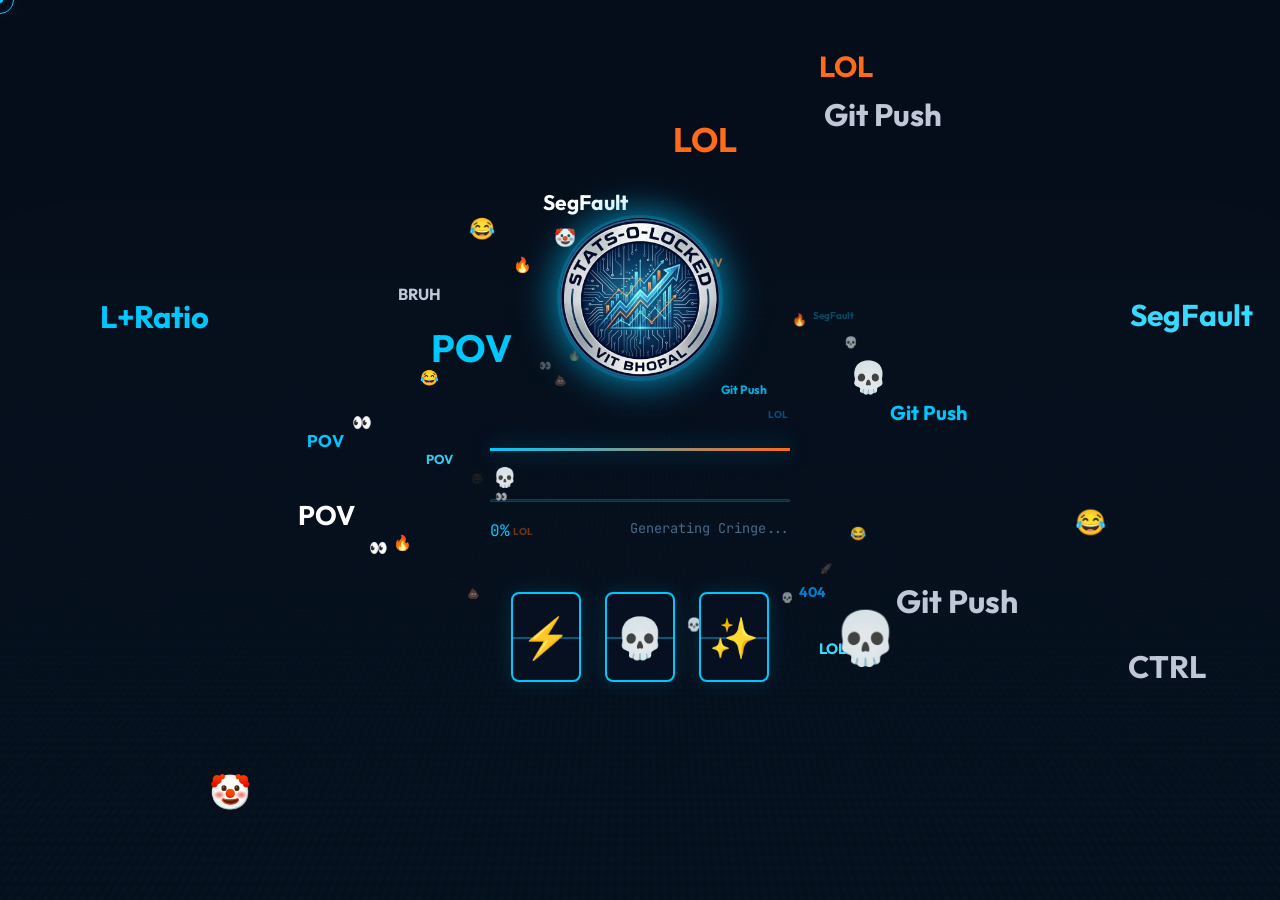
<file: index.html>
<!DOCTYPE html>
<html lang="en">

<head>
    <meta charset="UTF-8">
    <meta name="viewport" content="width=device-width, initial-scale=1.0">
    <title>CTRL + LOL | The Meme-verse Event</title>
    <meta name="description"
        content="CTRL + LOL - A fully online meme creation competition by Stats O'Locked. Join, create, and win!">

    <link rel="preconnect" href="https://fonts.googleapis.com">
    <link rel="preconnect" href="https://fonts.gstatic.com" crossorigin>
    <link
        href="https://fonts.googleapis.com/css2?family=Outfit:wght@300;400;600;700;800&family=JetBrains+Mono:wght@400;600;700&display=swap"
        rel="stylesheet">

    <link rel="stylesheet" href="styles.css">
</head>

<body>
    <div class="cursor-dot" data-cursor-dot></div>
    <div class="cursor-outline" data-cursor-outline></div>

    <div id="intro-container" class="intro-container active">
        <div class="animated-bg"></div>
        <canvas id="particles"></canvas>

        <div class="intro-content">
            <div class="brand-wrapper">
                <div class="sol-logo">
                    <img src="sol-logo.png" alt="Stats O'Locked Logo" class="intro-logo">
                </div>

                <h1 class="brand-text" id="brand-text"></h1>
                <div class="brand-underline"></div>
            </div>

            <p class="tagline" id="tagline"></p>

            <div class="progress-wrapper">
                <div class="progress-bar">
                    <div class="progress-fill" id="progress-fill"></div>
                </div>
                <div class="progress-info">
                    <span class="progress-text" id="progress-text">0%</span>
                    <span class="progress-label">Generating Cringe...</span>
                </div>
            </div>

            <div class="lock-container">
                <div class="lock-tumbler">
                    <span class="tumbler-value" id="tumbler-1">😂</span>
                    <div class="tumbler-line"></div>
                </div>
                <div class="lock-tumbler">
                    <span class="tumbler-value" id="tumbler-2">💀</span>
                    <div class="tumbler-line"></div>
                </div>
                <div class="lock-tumbler">
                    <span class="tumbler-value" id="tumbler-3">🤡</span>
                    <div class="tumbler-line"></div>
                </div>
            </div>
        </div>
    </div>

    <div id="main-content" class="main-content">
        <nav class="navbar">
            <div class="nav-container">
                <div class="nav-logo">
                    <img src="sol-logo.png" alt="Stats O'Locked Logo" class="site-logo">
                </div>

                <ul class="nav-menu" id="nav-menu">
                    <li><a href="#home">Home</a></li>
                    <li><a href="#about">The Event</a></li>
                    <li><a href="#themes">Themes</a></li>
                    <li><a href="#timeline">Timeline</a></li>
                    <li><a href="#scoring">Scoring</a></li>
                    <li><a href="#guidelines">Guidelines</a></li>
                    <li><a href="#leaderboard">Leaderboard</a></li>
                    <li><a href="#gallery">Gallery</a></li>
                </ul>
                <button class="nav-toggle" id="nav-toggle">
                    <span></span>
                    <span></span>
                    <span></span>
                </button>
            </div>
        </nav>

        <section class="hero" id="home">
            <div class="hero-content">
                <div class="hero-badge">
                    <span class="badge-icon">👾</span>
                    <span>Online • Feb 21 - 27</span>
                </div>
                <h1 class="hero-title">
                    <span class="title-line">CTRL + LOL</span>
                    <span class="title-line accent">Code. Compile. Laugh.</span>
                </h1>
                <p class="hero-subtitle">Turn your coding trauma into comedy. The ultimate meme showdown is here.</p>
                <div class="hero-cta">
                    <a href="#themes" class="btn btn-primary">Start Creating</a>
                    <a href="#guidelines" class="btn btn-secondary">View Guidelines</a>
                </div>
                <div class="hero-stats">
                    <div class="stat-item">
                        <span class="stat-number" data-count="7">0</span>
                        <span class="stat-label">Days of Chaos</span>
                    </div>
                    <div class="stat-item">
                        <span class="stat-number" data-count="4">0</span>
                        <span class="stat-label">Epic Themes</span>
                    </div>
                    <div class="stat-item">
                        <span class="stat-number" data-count="100">0</span>
                        <span class="stat-label">% Relatable</span>
                    </div>
                </div>
            </div>
        </section>

        <section class="about" id="about">
            <div class="container">
                <div class="section-header">
                    <span class="section-tag">// Context</span>
                    <h2 class="section-title">Enter the <span class="accent">Meme-verse</span></h2>
                    <p class="section-desc">CTRL + LOL is a fully online battle of wits. We don't want your clean code;
                        we want your funniest bugs, your deployment disasters, and your campus struggles.</p>
                </div>

                <div class="about-grid">
                    <div class="about-card" data-aos="fade-up" data-delay="0">
                        <div class="card-icon">🚀</div>
                        <h3>Meme-O-Meet</h3>
                        <p>Virtual Kickoff on Feb 20th. We explain the rules, reveal the strategies, and drop the first
                            memes.</p>
                    </div>
                    <div class="about-card" data-aos="fade-up" data-delay="100">
                        <div class="card-icon">📈</div>
                        <h3>Live Leaderboard</h3>
                        <p>Updated every 24 hours. Your engagement counts. 1 Like = 10 Points. Get famous or go home.
                        </p>
                    </div>
                    <div class="about-card" data-aos="fade-up" data-delay="200">
                        <div class="card-icon">👁️</div>
                        <h3>Public Gallery</h3>
                        <p>All approved entries are hosted on this site. Transparency is key. Visibility is infinite.
                        </p>
                    </div>
                </div>
            </div>
        </section>

        <section class="domains" id="themes">
            <div class="container">
                <div class="section-header centered">
                    <span class="section-tag">// Categories</span>
                    <h2 class="section-title">Choose Your <span class="accent">Struggle</span></h2>
                    <p class="section-desc">Select a theme and roast your reality.</p>
                </div>

                <div class="domains-grid">
                    <div class="domain-card" data-domain="tech" data-aos="fade-up">
                        <div class="domain-number">01</div>
                        <div class="domain-icon">🤖</div>
                        <h3 class="domain-title">Tech Life</h3>
                        <p class="domain-desc">Windows updates at 99%, broken headphones, and dark mode addiction.</p>
                        <div class="domain-badge">Lifestyle</div>
                    </div>

                    <div class="domain-card" data-domain="events" data-aos="fade-up" data-delay="50">
                        <div class="domain-number">02</div>
                        <div class="domain-icon">🐛</div>
                        <h3 class="domain-title">Coding Struggles</h3>
                        <p class="domain-desc">Missing semicolons, infinite loops, and StackOverflow copy-pastes gone
                            wrong.</p>
                        <div class="domain-badge">Dev Humor</div>
                    </div>

                    <div class="domain-card" data-domain="research" data-aos="fade-up" data-delay="100">
                        <div class="domain-number">03</div>
                        <div class="domain-icon">🎓</div>
                        <h3 class="domain-title">College Chaos</h3>
                        <p class="domain-desc">8 AM classes, mess food mysteries, and the proxy attendance gamble.</p>
                        <div class="domain-badge">Campus</div>
                    </div>

                    <div class="domain-card" data-domain="creative" data-aos="fade-up" data-delay="150">
                        <div class="domain-number">04</div>
                        <div class="domain-icon">💼</div>
                        <h3 class="domain-title">Placement Pressure</h3>
                        <p class="domain-desc">"Tell me about yourself", aptitude tests, and the rejection email folder.
                        </p>
                        <div class="domain-badge">Career</div>
                    </div>
                </div>
            </div>
        </section>

        <section class="events" id="timeline">
            <div class="container">
                <div class="section-header">
                    <span class="section-tag">// Timeline</span>
                    <h2 class="section-title">The <span class="accent">Runbook</span></h2>
                </div>

                <div class="timeline">
                    <div class="timeline-item" data-aos="fade-right">
                        <div class="timeline-marker"></div>
                        <div class="timeline-content">
                            <h3>Feb 21: Kickoff</h3>
                            <p><strong>Meme-O-Meet:</strong> The virtual launch. Rules, themes, and hype.</p>
                        </div>
                    </div>
                    <div class="timeline-item" data-aos="fade-left">
                        <div class="timeline-marker"></div>
                        <div class="timeline-content">
                            <h3>Feb 21 - 27: The Grind</h3>
                            <p>Submission window open. Upload via website. Approved memes go live instantly.</p>
                        </div>
                    </div>
                    <div class="timeline-item" data-aos="fade-right">
                        <div class="timeline-marker"></div>
                        <div class="timeline-content">
                            <h3>Daily: Checkpoints</h3>
                            <p>Live Leaderboard updates every 24 hours. Check your rank.</p>
                        </div>
                    </div>
                    <div class="timeline-item" data-aos="fade-left">
                        <div class="timeline-marker"></div>
                        <div class="timeline-content">
                            <h3>Feb 28: Verdict</h3>
                            <p>Winners announced based on Engagement (50%) and Jury Score (50%).</p>
                        </div>
                    </div>
                </div>
            </div>
        </section>

        <section class="team" id="scoring">
            <div class="container">
                <div class="section-header centered">
                    <span class="section-tag">// Evaluation</span>
                    <h2 class="section-title">How to <span class="accent">Win</span></h2>
                    <p class="section-desc">A balanced system of popularity and quality.</p>
                </div>

                <div class="team-grid">
                    <div class="team-card" data-aos="zoom-in">
                        <div class="team-image">
                            <div class="team-placeholder">❤️</div>
                        </div>
                        <h3 class="team-name">50% Engagement</h3>
                        <p class="team-role">The People's Choice</p>
                        <p style="margin-top:1rem; color: var(--text-gray); font-size: 0.9rem;">1 Like = 10
                            Points.<br>Share your
                            link everywhere.</p>
                    </div>
                    <div class="team-card" data-aos="zoom-in" data-delay="100">
                        <div class="team-image">
                            <div class="team-placeholder">⚖️</div>
                        </div>
                        <h3 class="team-name">50% Jury Score</h3>
                        <p class="team-role">The Quality Check</p>
                        <p style="margin-top:1rem; color: var(--text-gray); font-size: 0.9rem;">Judged
                            on:<br>Creativity,
                            Relatability &amp; Humor.</p>
                    </div>
                </div>
            </div>
        </section>

        <section class="guidelines" id="guidelines">
            <div class="container">
                <div class="section-header centered">
                    <span class="section-tag">// Rules</span>
                    <h2 class="section-title">Participation <span class="accent">Guidelines</span></h2>
                    <p class="section-desc">Follow these rules to ensure your entry is valid and respected.</p>
                </div>

                <div class="guidelines-list" style="max-width: 900px; margin: 0 auto;">
                    <div class="guideline-item" data-aos="fade-up">
                        <div class="guideline-number">01</div>
                        <div class="guideline-content">
                            <h3>Original Content Only</h3>
                            <p>The meme or reel must be your own creation. Plagiarism, reposted content, or copied
                                templates without modification will lead to disqualification.</p>
                        </div>
                    </div>

                    <div class="guideline-item" data-aos="fade-up" data-delay="50">
                        <div class="guideline-number">02</div>
                        <div class="guideline-content">
                            <h3>Theme Relevance</h3>
                            <p>Content must relate to the given themes (tech life, coding struggles, college chaos,
                                placement pressure).</p>
                        </div>
                    </div>

                    <div class="guideline-item" data-aos="fade-up" data-delay="100">
                        <div class="guideline-number">03</div>
                        <div class="guideline-content">
                            <h3>Appropriate & Respectful</h3>
                            <p>No abusive, offensive, political, religious, discriminatory, or explicit content will be
                                tolerated. Maintain campus decorum.</p>
                        </div>
                    </div>

                    <div class="guideline-item" data-aos="fade-up" data-delay="150">
                        <div class="guideline-number">04</div>
                        <div class="guideline-content">
                            <h3>Instagram Posting Rule</h3>
                            <p>Participants must post the meme/reel on their own Instagram account and tag the official
                                Stats-O-Locked account.</p>
                        </div>
                    </div>

                    <div class="guideline-item" data-aos="fade-up" data-delay="200">
                        <div class="guideline-number">05</div>
                        <div class="guideline-content">
                            <h3>Public Account Requirement</h3>
                            <p>Your Instagram account must remain public during the event for engagement tracking.</p>
                        </div>
                    </div>

                    <div class="guideline-item" data-aos="fade-up" data-delay="250">
                        <div class="guideline-number">06</div>
                        <div class="guideline-content">
                            <h3>Engagement Authenticity</h3>
                            <p>Fake likes, bots, paid promotions, or engagement manipulation will result in strict
                                disqualification.</p>
                        </div>
                    </div>

                    <div class="guideline-item" data-aos="fade-up" data-delay="300">
                        <div class="guideline-number">07</div>
                        <div class="guideline-content">
                            <h3>Content Quality (For Reels)</h3>
                            <p>Reels should be clear (good audio/video quality) and within Instagram’s standard duration
                                limits.</p>
                        </div>
                    </div>

                    <div class="guideline-item" data-aos="fade-up" data-delay="350">
                        <div class="guideline-number">08</div>
                        <div class="guideline-content">
                            <h3>Caption & Hashtags</h3>
                            <p>Use the official event hashtag (if provided) and tag the official account correctly.</p>
                        </div>
                    </div>

                    <div class="guideline-item" data-aos="fade-up" data-delay="400">
                        <div class="guideline-number">09</div>
                        <div class="guideline-content">
                            <h3>Submission Timeline</h3>
                            <p>Posts made outside the event dates (21st–27th February) will not be considered.</p>
                        </div>
                    </div>

                    <div class="guideline-item" data-aos="fade-up" data-delay="450">
                        <div class="guideline-number">10</div>
                        <div class="guideline-content">
                            <h3>Final Decision</h3>
                            <p>Judges’ decision will be final and binding.</p>
                        </div>
                    </div>
                </div>
            </div>
        </section>

        <section class="leaderboard" id="leaderboard">
            <div class="container">
                <div class="section-header centered">
                    <span class="section-tag">// Standings</span>
                    <h2 class="section-title">Live <span class="accent">Leaderboard</span></h2>
                    <p class="section-desc">Real-time rankings based on engagement and jury scores.</p>
                </div>

                <div class="leaderboard-container" data-aos="fade-up">
                    <div class="leaderboard-table-wrapper">
                        <table class="leaderboard-table">
                            <thead>
                                <tr>
                                    <th>Rank</th>
                                    <th>Participant</th>
                                    <th>Score</th>
                                    <th>Memes</th>
                                </tr>
                            </thead>
                            <tbody id="leaderboard-data">
                                <!-- Data will be loaded via script.js -->
                            </tbody>
                        </table>
                    </div>
                </div>
            </div>
        </section>

        <section class="gallery" id="gallery">
            <div class="container">
                <div class="section-header centered">
                    <span class="section-tag">// Showcase</span>
                    <h2 class="section-title">Meme <span class="accent">Gallery</span></h2>
                    <p class="section-desc">The most creative and relatable masterpieces from the community.</p>
                </div>

                <div class="gallery-grid" id="meme-gallery">
                    <!-- Images will be loaded via script.js -->
                </div>
            </div>
        </section>

        <footer class="footer">
            <div class="container">
                <div class="footer-content">
                    <div class="footer-left">
                        <div class="footer-logo">
                            <img src="sol-logo.png" alt="Stats O'Locked Logo" class="site-logo">
                        </div>

                        <p class="footer-tagline">Stats O'Locked - Where Data Meets Memes</p>
                    </div>
                    <div class="footer-right">
                        <p>&copy; 2026 Stats O'Locked.</p>
                        <p>Made with ☕ and <a href="/admin" style="color: inherit; text-decoration: none;">Panic</a>.
                        </p>
                    </div>
                </div>
            </div>
        </footer>
    </div>

    <script src="script.js"></script>
</body>

</html>
</file>
<file: styles.css>
/* ===========================================
   CTRL + LOL – STATS O'LOCKED THEME
   Palette: Navy Deep Blue · Cyan · Orange · Silver
   =========================================== */

* {
    margin: 0;
    padding: 0;
    box-sizing: border-box;
}

:root {
    /* ── Logo-Matched Palette ── */
    --primary: #00C8FF;
    /* Cyan – circuit glow / arrows */
    --secondary: #FF6B1A;
    /* Orange – upward-arrow accent */
    --accent: #38D9FF;
    /* Light cyan – highlights */
    --gold: #C0C8D8;
    /* Silver-grey – logo ring */

    --bg-dark: #050D1A;
    /* Void navy */
    --bg-mid: #0A1628;
    /* Card base */
    --bg-card: #0F1F38;
    /* Elevated card */
    --bg-glass: rgba(10, 22, 40, 0.85);

    --text-light: #E8F4FF;
    --text-gray: #8BACC8;
    --text-muted: #4A6A8A;

    --code-bg: #061020;

    /* Spacing */
    --spacing-xs: 0.5rem;
    --spacing-sm: 1rem;
    --spacing-md: 2rem;
    --spacing-lg: 4rem;
    --spacing-xl: 6rem;

    /* Typography */
    --font-display: 'Outfit', sans-serif;
    --font-mono: 'JetBrains Mono', monospace;

    /* Effects */
    --glow-cyan: 0 0 20px rgba(0, 200, 255, 0.5);
    --glow-orange: 0 0 20px rgba(255, 107, 26, 0.5);
    --glow-subtle: 0 0 40px rgba(0, 200, 255, 0.15);
}

/* ===========================================
   GLOBAL
   =========================================== */
html {
    scroll-behavior: smooth;
}

body {
    font-family: var(--font-display);
    background: var(--bg-dark);
    color: var(--text-light);
    overflow-x: hidden;
    line-height: 1.6;
    cursor: none;
}

::selection {
    background: var(--primary);
    color: var(--bg-dark);
}

/* ===========================================
   SCROLLBAR
   =========================================== */
::-webkit-scrollbar {
    width: 8px;
}

::-webkit-scrollbar-track {
    background: var(--bg-dark);
}

::-webkit-scrollbar-thumb {
    background: linear-gradient(180deg, var(--primary), var(--secondary));
    border-radius: 4px;
}

::-webkit-scrollbar-thumb:hover {
    background: linear-gradient(180deg, var(--accent), var(--secondary));
}

/* ===========================================
   CUSTOM CURSOR
   =========================================== */
.cursor-dot {
    width: 6px;
    height: 6px;
    background: var(--primary);
    position: fixed;
    top: 0;
    left: 0;
    transform: translate(-50%, -50%);
    border-radius: 50%;
    z-index: 10001;
    pointer-events: none;
    box-shadow: var(--glow-cyan);
    will-change: left, top;
}

.cursor-outline {
    width: 28px;
    height: 28px;
    border: 1.5px solid var(--primary);
    position: fixed;
    top: 0;
    left: 0;
    transform: translate(-50%, -50%);
    border-radius: 50%;
    z-index: 10000;
    pointer-events: none;
    transition: width .2s, height .2s, background-color .2s, border-color .2s;
    will-change: left, top;
}

body.hovered .cursor-outline {
    width: 48px;
    height: 48px;
    background: rgba(0, 200, 255, 0.08);
    border-color: var(--secondary);
}

/* ===========================================
   INTRO ANIMATION
   =========================================== */
.intro-container {
    position: fixed;
    top: 0;
    left: 0;
    width: 100%;
    height: 100vh;
    z-index: 9999;
    display: flex;
    align-items: center;
    justify-content: center;
    overflow: hidden;
    background: var(--bg-dark);
    transition: opacity 1s, visibility 1s;
}

.intro-container.fade-out {
    opacity: 0;
    visibility: hidden;
}

.intro-container.hidden {
    display: none;
}

/* Circuit-grid background */
.animated-bg {
    position: absolute;
    inset: 0;
    background:
        linear-gradient(var(--bg-dark), rgba(5, 13, 26, 0.6)),
        repeating-linear-gradient(0deg, transparent 0, transparent 1px, rgba(0, 200, 255, 0.08) 1px, rgba(0, 200, 255, 0.08) 2px) 0 0 / 100% 50px,
        repeating-linear-gradient(90deg, transparent 0, transparent 1px, rgba(0, 200, 255, 0.08) 1px, rgba(0, 200, 255, 0.08) 2px) 0 0 / 50px 100%;
    transform: perspective(600px) rotateX(55deg) translateY(-80px) scale(2.2);
    opacity: 0.6;
    animation: gridScroll 12s linear infinite;
    pointer-events: none;
}

@keyframes gridScroll {
    0% {
        background-position: 0 0, 0 0, 0 0;
    }

    100% {
        background-position: 0 0, 0 50px, 0 50px;
    }
}

#particles {
    position: absolute;
    inset: 0;
    z-index: 1;
    will-change: contents;
    transform: translateZ(0);
    /* promote to GPU layer */
}

.intro-content {
    position: relative;
    z-index: 2;
    text-align: center;
    padding: 2rem;
    max-width: 900px;
}

/* Logo & Text */
.intro-logo {
    width: 160px;
    height: 160px;
    object-fit: cover;
    border-radius: 50%;
    margin-bottom: 1.5rem;
    filter: drop-shadow(0 0 20px rgba(0, 200, 255, 0.7));
    box-shadow: 0 0 0 3px rgba(0, 200, 255, 0.2), 0 0 40px rgba(0, 200, 255, 0.15);
}

.sol-logo {
    font-family: var(--font-mono);
    font-size: 3rem;
    font-weight: 700;
    color: var(--text-light);
    text-shadow: var(--glow-cyan);
}

.brand-text {
    font-size: clamp(2.5rem, 7vw, 5rem);
    font-weight: 800;
    background: linear-gradient(135deg, var(--primary), var(--secondary));
    -webkit-background-clip: text;
    -webkit-text-fill-color: transparent;
    background-clip: text;
    margin-top: 1rem;
}

.brand-underline {
    height: 3px;
    width: 0;
    background: linear-gradient(90deg, var(--primary), var(--secondary));
    margin: 1.5rem auto;
    box-shadow: var(--glow-cyan);
    animation: expandWidth 1s forwards 1.5s;
}

@keyframes expandWidth {
    to {
        width: 300px;
    }
}

.tagline {
    color: var(--text-gray);
    font-size: 1.15rem;
    margin-bottom: 2rem;
    letter-spacing: 2px;
}

/* Progress Bar */
.progress-wrapper {
    margin-top: 3rem;
    opacity: 0;
    animation: fadeIn 0.5s ease forwards 2.5s;
}

@keyframes fadeIn {
    to {
        opacity: 1;
    }
}

.progress-bar {
    width: 100%;
    max-width: 480px;
    height: 3px;
    background: rgba(0, 200, 255, 0.12);
    margin: 0 auto 1rem;
    border: 1px solid rgba(0, 200, 255, 0.2);
    overflow: hidden;
    border-radius: 99px;
}

.progress-fill {
    height: 100%;
    width: 0;
    background: linear-gradient(90deg, var(--primary), var(--secondary));
    box-shadow: var(--glow-cyan);
    transition: width 0.3s cubic-bezier(0.4, 0, 0.2, 1);
}

.progress-info {
    display: flex;
    justify-content: space-between;
    max-width: 480px;
    margin: 0 auto;
    font-family: var(--font-mono);
}

.progress-text {
    color: var(--primary);
}

.progress-label {
    color: var(--text-muted);
    font-size: 0.85rem;
}

/* Slot Machine */
.lock-container {
    display: flex;
    gap: 1.5rem;
    justify-content: center;
    margin-top: 3rem;
    opacity: 0;
    animation: fadeIn 1s ease forwards 2.8s;
}

.lock-tumbler {
    width: 70px;
    height: 90px;
    background: var(--code-bg);
    border: 2px solid var(--primary);
    border-radius: 8px;
    display: flex;
    align-items: center;
    justify-content: center;
    font-size: 2.5rem;
    position: relative;
    box-shadow: 0 0 20px rgba(0, 200, 255, 0.15);
    overflow: hidden;
}

.tumbler-value {
    z-index: 2;
}

.tumbler-line {
    position: absolute;
    width: 100%;
    height: 2px;
    background: rgba(0, 200, 255, 0.4);
    top: 50%;
    left: 0;
    z-index: 1;
}

.lock-tumbler.unlocked {
    border-color: var(--secondary);
    box-shadow: var(--glow-orange);
}

.lock-tumbler.unlocked .tumbler-line {
    background: rgba(255, 107, 26, 0.5);
}

/* ===========================================
   MAIN CONTENT
   =========================================== */
.main-content {
    display: none;
    opacity: 0;
    animation: fadeInContent 1s forwards;
}

.main-content.visible {
    display: block;
}

@keyframes fadeInContent {
    to {
        opacity: 1;
    }
}

/* ===========================================
   NAVBAR
   =========================================== */
.navbar {
    position: fixed;
    top: 0;
    width: 100%;
    background: rgba(5, 13, 26, 0.88);
    backdrop-filter: blur(14px);
    -webkit-backdrop-filter: blur(14px);
    z-index: 1000;
    padding: 0.8rem 0;
    border-bottom: 1px solid rgba(0, 200, 255, 0.15);
    transition: background 0.3s;
}

.nav-container {
    max-width: 1400px;
    margin: 0 auto;
    padding: 0 2rem;
    display: flex;
    justify-content: space-between;
    align-items: center;
}

.site-logo {
    height: 54px;
    width: 54px;
    object-fit: cover;
    border-radius: 50%;
    filter: drop-shadow(0 0 8px rgba(0, 200, 255, 0.4));
}

.nav-menu {
    display: flex;
    list-style: none;
    gap: 2rem;
}

.nav-menu a {
    color: var(--text-gray);
    text-decoration: none;
    font-weight: 600;
    font-size: 0.95rem;
    transition: color 0.3s;
    position: relative;
    padding: 0.4rem 0;
    letter-spacing: 0.02em;
}

.nav-menu a::before {
    content: '';
    position: absolute;
    bottom: 0;
    left: 0;
    width: 0;
    height: 2px;
    background: linear-gradient(90deg, var(--primary), var(--secondary));
    transition: width 0.3s ease;
    border-radius: 1px;
}

.nav-menu a:hover {
    color: var(--primary);
}

.nav-menu a:hover::before {
    width: 100%;
}

.nav-toggle {
    display: none;
    background: none;
    border: none;
    cursor: pointer;
}

.nav-toggle span {
    display: block;
    width: 24px;
    height: 2px;
    background: var(--text-gray);
    margin: 5px 0;
    transition: all 0.3s ease;
    border-radius: 1px;
}

/* ===========================================
   HERO
   =========================================== */
.hero {
    min-height: 100vh;
    display: flex;
    align-items: center;
    justify-content: center;
    padding: 8rem 2rem 4rem;
    position: relative;
    background:
        radial-gradient(ellipse 80% 60% at 50% 0%, rgba(0, 80, 140, 0.35) 0%, transparent 70%),
        radial-gradient(ellipse 50% 40% at 80% 80%, rgba(255, 107, 26, 0.08) 0%, transparent 60%),
        var(--bg-dark);
    overflow: hidden;
}

/* Subtle circuit lines in hero bg */
.hero::before {
    content: '';
    position: absolute;
    inset: 0;
    background:
        repeating-linear-gradient(0deg, transparent, transparent 79px, rgba(0, 200, 255, 0.04) 79px, rgba(0, 200, 255, 0.04) 80px),
        repeating-linear-gradient(90deg, transparent, transparent 79px, rgba(0, 200, 255, 0.04) 79px, rgba(0, 200, 255, 0.04) 80px);
    pointer-events: none;
}

.hero-content {
    text-align: center;
    z-index: 2;
    max-width: 860px;
}

.hero-badge {
    background: rgba(0, 200, 255, 0.08);
    border: 1px solid rgba(0, 200, 255, 0.3);
    padding: 0.45rem 1.4rem;
    border-radius: 50px;
    color: var(--primary);
    margin-bottom: 1.5rem;
    display: inline-flex;
    align-items: center;
    gap: 0.5rem;
    font-size: 0.9rem;
    font-weight: 600;
}

.badge-icon {
    font-size: 1.1rem;
}

.hero-title {
    font-size: clamp(3rem, 8vw, 6rem);
    font-weight: 800;
    line-height: 1.1;
    margin-bottom: 1.5rem;
}

.title-line {
    display: block;
}

.title-line.accent {
    background: linear-gradient(90deg, var(--primary), var(--secondary));
    -webkit-background-clip: text;
    -webkit-text-fill-color: transparent;
    background-clip: text;
    background-size: 200% 200%;
    animation: gradientShift 6s ease infinite;
}

@keyframes gradientShift {

    0%,
    100% {
        background-position: 0% 50%;
    }

    50% {
        background-position: 100% 50%;
    }
}

.hero-subtitle {
    font-size: clamp(1rem, 2vw, 1.25rem);
    color: var(--text-gray);
    margin-bottom: 2.5rem;
    font-weight: 300;
}

.hero-cta {
    margin: 2rem 0 4rem;
    display: flex;
    gap: 1.25rem;
    justify-content: center;
    flex-wrap: wrap;
}

/* Buttons */
.btn {
    display: inline-block;
    padding: 0.9rem 2rem;
    border-radius: 8px;
    font-weight: 600;
    text-decoration: none;
    transition: all 0.3s ease;
    font-size: 1rem;
    border: none;
    cursor: pointer;
    letter-spacing: 0.03em;
}

.btn-primary {
    background: linear-gradient(135deg, var(--primary), #0080CC);
    color: var(--bg-dark);
    box-shadow: 0 8px 28px rgba(0, 200, 255, 0.3);
    font-weight: 700;
}

.btn-primary:hover {
    transform: translateY(-3px);
    box-shadow: 0 14px 36px rgba(0, 200, 255, 0.45);
}

.btn-secondary {
    background: transparent;
    border: 2px solid var(--primary);
    color: var(--primary);
}

.btn-secondary:hover {
    background: rgba(0, 200, 255, 0.1);
    color: var(--accent);
    border-color: var(--accent);
    transform: translateY(-2px);
}

.btn-large {
    padding: 1.1rem 2.4rem;
    font-size: 1.05rem;
}

.btn-block {
    width: 100%;
    text-align: center;
}

/* Stats */
.hero-stats {
    display: flex;
    gap: 2rem;
    justify-content: center;
    flex-wrap: wrap;
}

.stat-item {
    display: flex;
    flex-direction: column;
    align-items: center;
    padding: 1.25rem 1.75rem;
    background: var(--bg-card);
    border: 1px solid rgba(0, 200, 255, 0.15);
    border-radius: 12px;
    min-width: 110px;
    transition: border-color 0.3s, box-shadow 0.3s;
}

.stat-item:hover {
    border-color: rgba(0, 200, 255, 0.4);
    box-shadow: var(--glow-subtle);
}

.stat-number {
    display: block;
    font-size: 2.4rem;
    font-weight: 700;
    color: var(--secondary);
    font-family: var(--font-mono);
    line-height: 1;
    margin-bottom: 0.4rem;
}

.stat-label {
    font-size: 0.85rem;
    color: var(--text-muted);
    text-align: center;
}

/* ===========================================
   SECTION COMMONS
   =========================================== */
section {
    padding: var(--spacing-xl) 0;
}

.container {
    max-width: 1200px;
    margin: 0 auto;
    padding: 0 2rem;
}

.section-header {
    margin-bottom: 3.5rem;
}

.section-header.centered {
    text-align: center;
}

.section-tag {
    color: var(--primary);
    font-family: var(--font-mono);
    display: block;
    margin-bottom: 0.5rem;
    font-size: 0.85rem;
    letter-spacing: 0.05em;
}

.section-title {
    font-size: clamp(2rem, 5vw, 3.2rem);
    margin-bottom: 1rem;
    font-weight: 800;
    line-height: 1.2;
}

.section-title .accent {
    background: linear-gradient(135deg, var(--primary), var(--secondary));
    -webkit-background-clip: text;
    -webkit-text-fill-color: transparent;
    background-clip: text;
}

.section-desc {
    font-size: 1.05rem;
    color: var(--text-gray);
    max-width: 680px;
    line-height: 1.8;
}

.section-header.centered .section-desc {
    margin: 0 auto;
}

/* ===========================================
   ABOUT SECTION
   =========================================== */
.about {
    background: var(--bg-mid);
}

.about-grid {
    display: grid;
    grid-template-columns: repeat(auto-fit, minmax(270px, 1fr));
    gap: 2rem;
    margin-top: 1rem;
}

.about-card {
    background: var(--bg-card);
    padding: 2.5rem;
    border-radius: 16px;
    border: 1px solid rgba(0, 200, 255, 0.1);
    transition: transform 0.3s, border-color 0.3s, box-shadow 0.3s;
    position: relative;
    overflow: hidden;
}

.about-card::before {
    content: '';
    position: absolute;
    top: 0;
    left: 0;
    width: 100%;
    height: 3px;
    background: linear-gradient(90deg, var(--primary), var(--secondary));
    transform: scaleX(0);
    transition: transform 0.3s ease;
    transform-origin: left;
}

.about-card:hover {
    transform: translateY(-8px);
    border-color: rgba(0, 200, 255, 0.4);
    box-shadow: 0 20px 40px rgba(0, 200, 255, 0.12);
}

.about-card:hover::before {
    transform: scaleX(1);
}

.card-icon {
    font-size: 2.8rem;
    margin-bottom: 1.25rem;
    display: block;
}

.about-card h3 {
    font-size: 1.4rem;
    margin-bottom: 0.75rem;
    color: var(--text-light);
}

.about-card p {
    color: var(--text-gray);
    line-height: 1.7;
}

/* ===========================================
   DOMAINS (THEMES) SECTION
   =========================================== */
.domains {
    background: var(--bg-dark);
}

.domains-grid {
    display: grid;
    grid-template-columns: repeat(auto-fill, minmax(300px, 1fr));
    gap: 2rem;
    margin-bottom: 2rem;
}

.domain-card {
    background: var(--bg-card);
    padding: 2rem;
    border-radius: 16px;
    border: 1px solid rgba(0, 200, 255, 0.1);
    transition: transform 0.35s cubic-bezier(0.4, 0, 0.2, 1), border-color 0.35s, box-shadow 0.35s;
    position: relative;
    overflow: hidden;
}

.domain-card::after {
    content: '';
    position: absolute;
    inset: 0;
    background: linear-gradient(135deg, rgba(0, 200, 255, 0.04), rgba(255, 107, 26, 0.04));
    opacity: 0;
    transition: opacity 0.35s ease;
    pointer-events: none;
}

.domain-card:hover {
    transform: translateY(-8px) scale(1.01);
    border-color: rgba(0, 200, 255, 0.35);
    box-shadow: 0 20px 48px rgba(0, 200, 255, 0.15);
}

.domain-card:hover::after {
    opacity: 1;
}

.domain-number {
    font-family: var(--font-mono);
    font-size: 0.8rem;
    color: var(--text-muted);
    margin-bottom: 0.75rem;
    letter-spacing: 0.1em;
}

.domain-icon {
    font-size: 2.8rem;
    margin-bottom: 0.75rem;
    display: block;
}

.domain-title {
    font-size: 1.4rem;
    font-weight: 700;
    color: var(--text-light);
    margin-bottom: 0.75rem;
}

.domain-desc {
    color: var(--text-gray);
    line-height: 1.7;
    margin-bottom: 1.25rem;
}

.domain-badge {
    display: inline-block;
    background: rgba(0, 200, 255, 0.08);
    color: var(--primary);
    padding: 0.35rem 1rem;
    border-radius: 50px;
    font-size: 0.72rem;
    border: 1px solid rgba(0, 200, 255, 0.25);
    text-transform: uppercase;
    letter-spacing: 0.1em;
    font-family: var(--font-mono);
}

/* ===========================================
   TIMELINE SECTION
   =========================================== */
.events {
    background: var(--bg-mid);
}

.timeline {
    position: relative;
    max-width: 800px;
    margin: 3rem auto 0;
}

.timeline::before {
    content: '';
    position: absolute;
    left: 50%;
    top: 0;
    bottom: 0;
    width: 2px;
    background: linear-gradient(180deg, var(--primary), var(--secondary));
    transform: translateX(-50%);
    opacity: 0.5;
}

.timeline-item {
    position: relative;
    margin-bottom: 2.5rem;
    display: flex;
    align-items: center;
}

.timeline-item:nth-child(odd) {
    flex-direction: row;
}

.timeline-item:nth-child(even) {
    flex-direction: row-reverse;
}

.timeline-marker {
    width: 14px;
    height: 14px;
    background: var(--secondary);
    border-radius: 50%;
    border: 3px solid var(--bg-mid);
    position: absolute;
    left: 50%;
    transform: translateX(-50%);
    box-shadow: var(--glow-orange);
    flex-shrink: 0;
}

.timeline-content {
    width: calc(50% - 36px);
    background: var(--bg-card);
    padding: 1.75rem;
    border-radius: 12px;
    border: 1px solid rgba(0, 200, 255, 0.1);
    transition: border-color 0.3s, box-shadow 0.3s;
}

.timeline-content:hover {
    border-color: rgba(0, 200, 255, 0.3);
    box-shadow: 0 8px 24px rgba(0, 200, 255, 0.1);
}

.timeline-item:nth-child(odd) .timeline-content {
    margin-right: auto;
}

.timeline-item:nth-child(even) .timeline-content {
    margin-left: auto;
}

.timeline-content h3 {
    font-size: 1.15rem;
    color: var(--primary);
    margin-bottom: 0.5rem;
    font-family: var(--font-mono);
}

.timeline-content p {
    color: var(--text-gray);
    line-height: 1.7;
    font-size: 0.95rem;
}

/* ===========================================
   SCORING SECTION
   =========================================== */
.team {
    background: var(--bg-dark);
}

.team-grid {
    display: grid;
    grid-template-columns: repeat(auto-fit, minmax(240px, 1fr));
    gap: 2rem;
    max-width: 860px;
    margin: 0 auto;
}

.team-card {
    text-align: center;
    padding: 2.5rem 2rem;
    background: var(--bg-card);
    border-radius: 16px;
    border: 1px solid rgba(0, 200, 255, 0.1);
    transition: transform 0.3s, border-color 0.3s, box-shadow 0.3s;
}

.team-card:hover {
    transform: translateY(-8px);
    border-color: rgba(0, 200, 255, 0.35);
    box-shadow: 0 20px 40px rgba(0, 200, 255, 0.12);
}

.team-image {
    width: 120px;
    height: 120px;
    margin: 0 auto 1.5rem;
    border-radius: 50%;
    background: var(--code-bg);
    border: 3px solid var(--primary);
    display: flex;
    align-items: center;
    justify-content: center;
    box-shadow: var(--glow-cyan);
}

.team-placeholder {
    font-size: 3.5rem;
}

.team-name {
    font-size: 1.25rem;
    color: var(--text-light);
    margin-bottom: 0.4rem;
}

.team-role {
    color: var(--primary);
    font-size: 0.9rem;
    font-family: var(--font-mono);
}

/* ===========================================
   CONTACT / SUBMIT SECTION
   =========================================== */
.contact {
    background: var(--bg-mid);
    padding: var(--spacing-xl) 0;
}

/* Registration Form */
.registration-form {
    background: var(--bg-card);
    border: 1px solid rgba(0, 200, 255, 0.12);
    border-radius: 20px;
    padding: 2.5rem;
    margin-top: 2rem;
}

.form-section {
    margin-bottom: 2.5rem;
    padding-bottom: 2.5rem;
    border-bottom: 1px solid rgba(0, 200, 255, 0.08);
}

.form-section:last-of-type {
    border-bottom: none;
    margin-bottom: 1.5rem;
    padding-bottom: 0;
}

.form-section-title {
    font-size: 1.1rem;
    color: var(--primary);
    font-family: var(--font-mono);
    margin-bottom: 1.5rem;
    letter-spacing: 0.05em;
}

.form-group {
    margin-bottom: 1.25rem;
}

.form-row {
    display: grid;
    grid-template-columns: 1fr 1fr;
    gap: 1.25rem;
}

.form-label {
    display: block;
    font-size: 0.88rem;
    color: var(--text-gray);
    margin-bottom: 0.5rem;
    font-weight: 500;
    letter-spacing: 0.02em;
}

.required {
    color: var(--secondary);
}

.form-input {
    width: 100%;
    padding: 11px 15px;
    background: rgba(5, 16, 32, 0.7);
    border: 1px solid rgba(0, 200, 255, 0.2);
    color: var(--text-light);
    border-radius: 8px;
    font-family: var(--font-display);
    font-size: 0.95rem;
    transition: border-color 0.3s, box-shadow 0.3s, background 0.3s;
}

.form-input:focus {
    outline: none;
    border-color: var(--primary);
    box-shadow: 0 0 0 3px rgba(0, 200, 255, 0.1);
    background: rgba(5, 16, 32, 0.95);
}

.form-input::placeholder {
    color: rgba(139, 172, 200, 0.4);
}

.form-hint {
    font-size: 0.8rem;
    color: var(--text-muted);
    margin-top: 0.4rem;
}

/* File input */
.file-input-wrapper {
    position: relative;
}

.form-input-file {
    position: absolute;
    inset: 0;
    opacity: 0;
    cursor: pointer;
    z-index: 2;
    width: 100%;
    height: 100%;
}

.file-custom-label {
    width: 100%;
    padding: 11px 15px;
    background: rgba(5, 16, 32, 0.7);
    border: 1px dashed rgba(0, 200, 255, 0.3);
    color: var(--text-muted);
    border-radius: 8px;
    font-family: var(--font-display);
    font-size: 0.95rem;
    transition: border-color 0.3s;
    cursor: pointer;
    text-align: center;
}

.file-input-wrapper:hover .file-custom-label {
    border-color: var(--primary);
    color: var(--text-gray);
}

/* Payment QR */
.payment-qr-container {
    display: flex;
    flex-direction: column;
    align-items: center;
    margin-bottom: 1.5rem;
}

.payment-qr-placeholder {
    width: 160px;
    height: 160px;
    background: rgba(0, 200, 255, 0.06);
    border: 2px dashed rgba(0, 200, 255, 0.3);
    border-radius: 12px;
    display: flex;
    align-items: center;
    justify-content: center;
    color: var(--text-muted);
    font-size: 0.9rem;
}

.payment-instruction {
    color: var(--text-muted);
    font-size: 0.85rem;
    margin-top: 0.75rem;
    letter-spacing: 0.03em;
}

/* Checkbox */
.checkbox-group {
    display: flex;
    align-items: flex-start;
    gap: 0.75rem;
}

.checkbox-group input[type="checkbox"] {
    margin-top: 3px;
    width: 16px;
    height: 16px;
    accent-color: var(--primary);
    cursor: pointer;
    flex-shrink: 0;
}

.checkbox-group label {
    color: var(--text-gray);
    font-size: 0.9rem;
    line-height: 1.6;
    cursor: pointer;
}

/* ===========================================
   FOOTER
   =========================================== */
.footer {
    border-top: 1px solid rgba(0, 200, 255, 0.1);
    padding: 2.5rem 0;
    background: var(--bg-dark);
}

.footer-content {
    display: flex;
    justify-content: space-between;
    align-items: center;
    flex-wrap: wrap;
    gap: 1.5rem;
}

.footer-logo {
    display: flex;
    align-items: center;
    gap: 0.5rem;
    margin-bottom: 0.5rem;
}

.footer-tagline {
    color: var(--text-muted);
    font-size: 0.85rem;
}

.footer-right {
    text-align: right;
}

.footer-right p {
    color: var(--text-muted);
    font-size: 0.85rem;
    margin-bottom: 0.25rem;
}

/* ===========================================
   SCROLL ANIMATIONS
   =========================================== */
[data-aos] {
    opacity: 0;
    transform: translateY(24px);
    transition: opacity 0.6s ease, transform 0.6s ease;
}

[data-aos].aos-animate {
    opacity: 1;
    transform: translateY(0);
}

[data-aos][data-aos="fade-right"] {
    transform: translateX(-24px);
}

[data-aos][data-aos="fade-left"] {
    transform: translateX(24px);
}

[data-aos][data-aos="zoom-in"] {
    transform: scale(0.92);
}

[data-aos][data-aos="fade-right"].aos-animate,
[data-aos][data-aos="fade-left"].aos-animate,
[data-aos][data-aos="zoom-in"].aos-animate {
    transform: translateY(0) translateX(0) scale(1);
}

/* ===========================================
   RESPONSIVE
   =========================================== */
@media (max-width: 768px) {
    :root {
        --spacing-lg: 3rem;
        --spacing-xl: 4rem;
    }

    .nav-toggle {
        display: block;
    }

    .nav-menu {
        position: fixed;
        top: 72px;
        left: -100%;
        width: 100%;
        height: calc(100vh - 72px);
        background: rgba(5, 13, 26, 0.97);
        backdrop-filter: blur(12px);
        flex-direction: column;
        padding: 2rem;
        gap: 1rem;
        transition: left 0.3s ease;
    }

    .nav-menu.active {
        left: 0;
    }

    .hero {
        padding: 6rem 1rem 3rem;
    }

    .hero-cta {
        flex-direction: column;
        align-items: center;
    }

    .hero-stats {
        flex-direction: column;
        gap: 1rem;
        align-items: center;
    }

    .timeline::before {
        left: 18px;
    }

    .timeline-item {
        flex-direction: column !important;
        align-items: flex-start;
    }

    .timeline-marker {
        left: 11px !important;
        transform: translateX(0);
    }

    .timeline-content {
        margin-left: 40px !important;
        width: calc(100% - 40px) !important;
        margin-right: 0 !important;
    }

    .form-row {
        grid-template-columns: 1fr;
    }

    .footer-content {
        flex-direction: column;
        text-align: center;
    }

    .footer-right {
        text-align: center;
    }

    .cursor-dot,
    .cursor-outline {
        display: none;
    }

    body {
        cursor: auto;
    }
}

@media (max-width: 480px) {
    .registration-form {
        padding: 1.5rem;
    }

    .stat-item {
        min-width: 90px;
    }
}

/* ===========================================
   GUIDELINES SECTION
   =========================================== */
.guidelines {
    background: var(--bg-dark);
    position: relative;
}

.guidelines::before {
    content: '';
    position: absolute;
    top: 0;
    left: 0;
    width: 100%;
    height: 100%;
    background: radial-gradient(circle at 10% 20%, rgba(0, 200, 255, 0.03) 0%, transparent 50%),
                radial-gradient(circle at 90% 80%, rgba(255, 107, 26, 0.03) 0%, transparent 50%);
    pointer-events: none;
}

.guidelines-list {
    display: flex;
    flex-direction: column;
    gap: 1.5rem;
}

.guideline-item {
    display: flex;
    gap: 2rem;
    background: var(--bg-card);
    padding: 2rem;
    border-radius: 16px;
    border: 1px solid rgba(0, 200, 255, 0.1);
    transition: all 0.3s cubic-bezier(0.4, 0, 0.2, 1);
    position: relative;
    overflow: hidden;
    align-items: center;
}

.guideline-item:hover {
    transform: translateX(10px);
    border-color: rgba(0, 200, 255, 0.4);
    box-shadow: var(--glow-subtle);
}

.guideline-item::after {
    content: '';
    position: absolute;
    left: 0;
    top: 0;
    height: 100%;
    width: 4px;
    background: linear-gradient(to bottom, var(--primary), var(--secondary));
    opacity: 0.6;
}

.guideline-number {
    font-family: var(--font-mono);
    font-size: 2.5rem;
    font-weight: 800;
    color: rgba(0, 200, 255, 0.2);
    min-width: 60px;
    line-height: 1;
}

.guideline-item:hover .guideline-number {
    color: var(--primary);
    text-shadow: var(--glow-cyan);
}

.guideline-content h3 {
    font-size: 1.3rem;
    margin-bottom: 0.5rem;
    color: var(--text-light);
}

.guideline-content p {
    color: var(--text-gray);
    font-size: 1rem;
    line-height: 1.6;
}

@media (max-width: 768px) {
    .guideline-item {
        flex-direction: column;
        align-items: flex-start;
        gap: 1rem;
        padding: 1.5rem;
    }
    
    .guideline-number {
        font-size: 2rem;
    }
}

/* ===========================================
   LEADERBOARD SECTION
   =========================================== */
.leaderboard {
    background: var(--bg-mid);
}

.leaderboard-table-wrapper {
    background: var(--bg-card);
    border-radius: 20px;
    padding: 1.5rem;
    border: 1px solid rgba(0, 200, 255, 0.15);
    box-shadow: var(--glow-subtle);
    overflow-x: auto;
}

.leaderboard-table {
    width: 100%;
    border-collapse: collapse;
    text-align: left;
}

.leaderboard-table th {
    padding: 1.25rem 1rem;
    color: var(--text-gray);
    font-family: var(--font-mono);
    font-size: 0.9rem;
    text-transform: uppercase;
    letter-spacing: 1px;
    border-bottom: 2px solid rgba(255, 255, 255, 0.05);
}

.leaderboard-table td {
    padding: 1.5rem 1rem;
    border-bottom: 1px solid rgba(255, 255, 255, 0.05);
}

.rank-badge {
    width: 40px;
    height: 40px;
    display: flex;
    align-items: center;
    justify-content: center;
    background: var(--code-bg);
    border-radius: 50%;
    font-weight: 800;
    font-family: var(--font-mono);
    color: var(--text-light);
    border: 2px solid rgba(0, 200, 255, 0.2);
}

.rank-1 { border-color: #FFD700; color: #FFD700; box-shadow: 0 0 15px rgba(255, 215, 0, 0.3); }
.rank-2 { border-color: #C0C0C0; color: #C0C0C0; }
.rank-3 { border-color: #CD7F32; color: #CD7F32; }

.participant-name {
    font-weight: 700;
    font-size: 1.1rem;
    color: var(--text-light);
}

.score-value {
    font-family: var(--font-mono);
    color: var(--primary);
    font-weight: 700;
    font-size: 1.2rem;
}

.meme-count {
    font-family: var(--font-mono);
    color: var(--secondary);
    font-weight: 600;
}

/* ===========================================
   MEME GALLERY SECTION
   =========================================== */
.gallery {
    background: var(--bg-dark);
}

.gallery-grid {
    display: grid;
    grid-template-columns: repeat(auto-fill, minmax(300px, 1fr));
    gap: 2rem;
}

.gallery-item {
    position: relative;
    border-radius: 16px;
    overflow: hidden;
    aspect-ratio: 1 / 1;
    background: var(--bg-card);
    border: 1px solid rgba(0, 200, 255, 0.1);
    cursor: pointer;
}

.gallery-item img {
    width: 100%;
    height: 100%;
    object-fit: cover;
    transition: transform 0.6s cubic-bezier(0.2, 1, 0.3, 1);
}

.gallery-item:hover img {
    transform: scale(1.1);
}

.gallery-overlay {
    position: absolute;
    inset: 0;
    background: linear-gradient(to top, rgba(5, 13, 26, 0.9), transparent 60%);
    display: flex;
    align-items: flex-end;
    justify-content: center;
    padding: 2rem;
    opacity: 0;
    transition: opacity 0.3s ease;
}

.gallery-item:hover .gallery-overlay {
    opacity: 1;
}

.view-btn {
    background: var(--primary);
    color: var(--bg-dark);
    padding: 0.6rem 1.2rem;
    border-radius: 50px;
    font-weight: 700;
    font-size: 0.85rem;
    transform: translateY(20px);
    transition: transform 0.3s ease;
}

.gallery-item:hover .view-btn {
    transform: translateY(0);
}

@media (max-width: 480px) {
    .leaderboard-table-wrapper {
        padding: 1rem;
    }
    
    .leaderboard-table td, .leaderboard-table th {
        padding: 1rem 0.5rem;
    }
}
</file>
